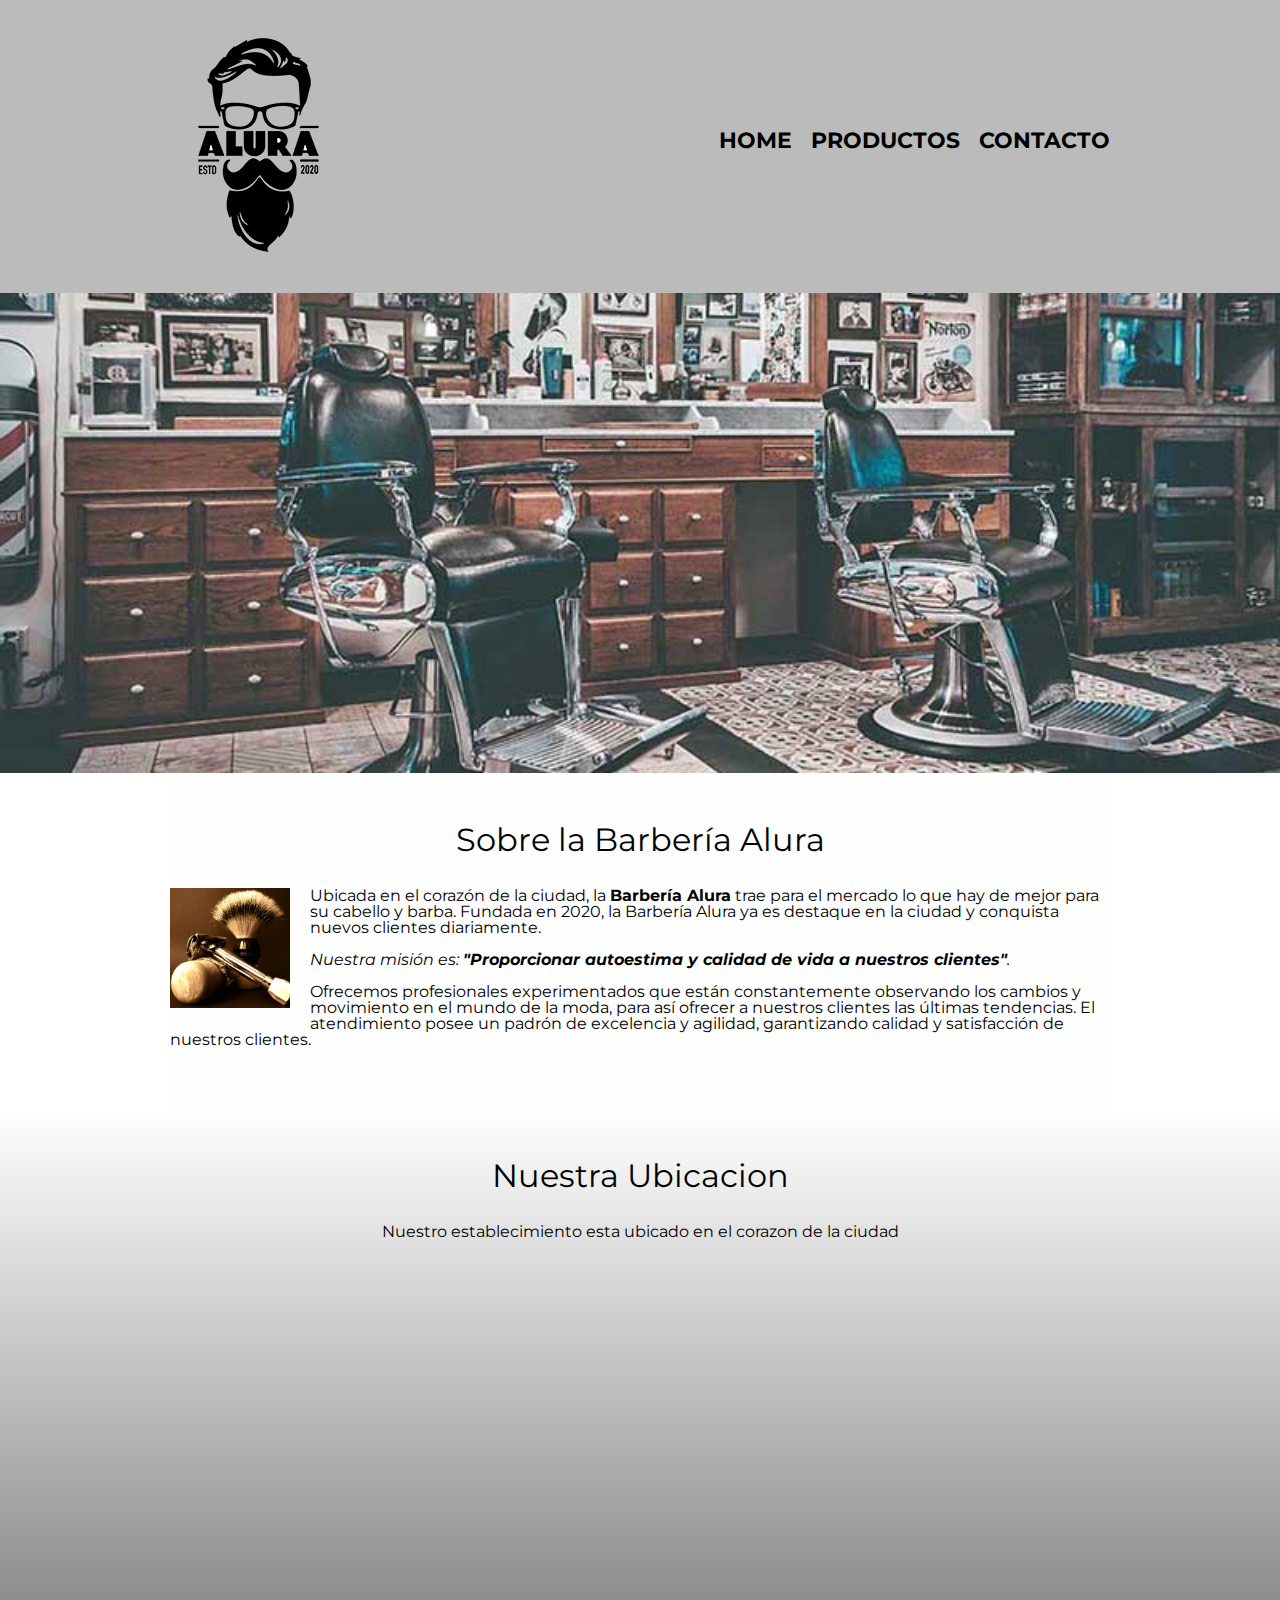
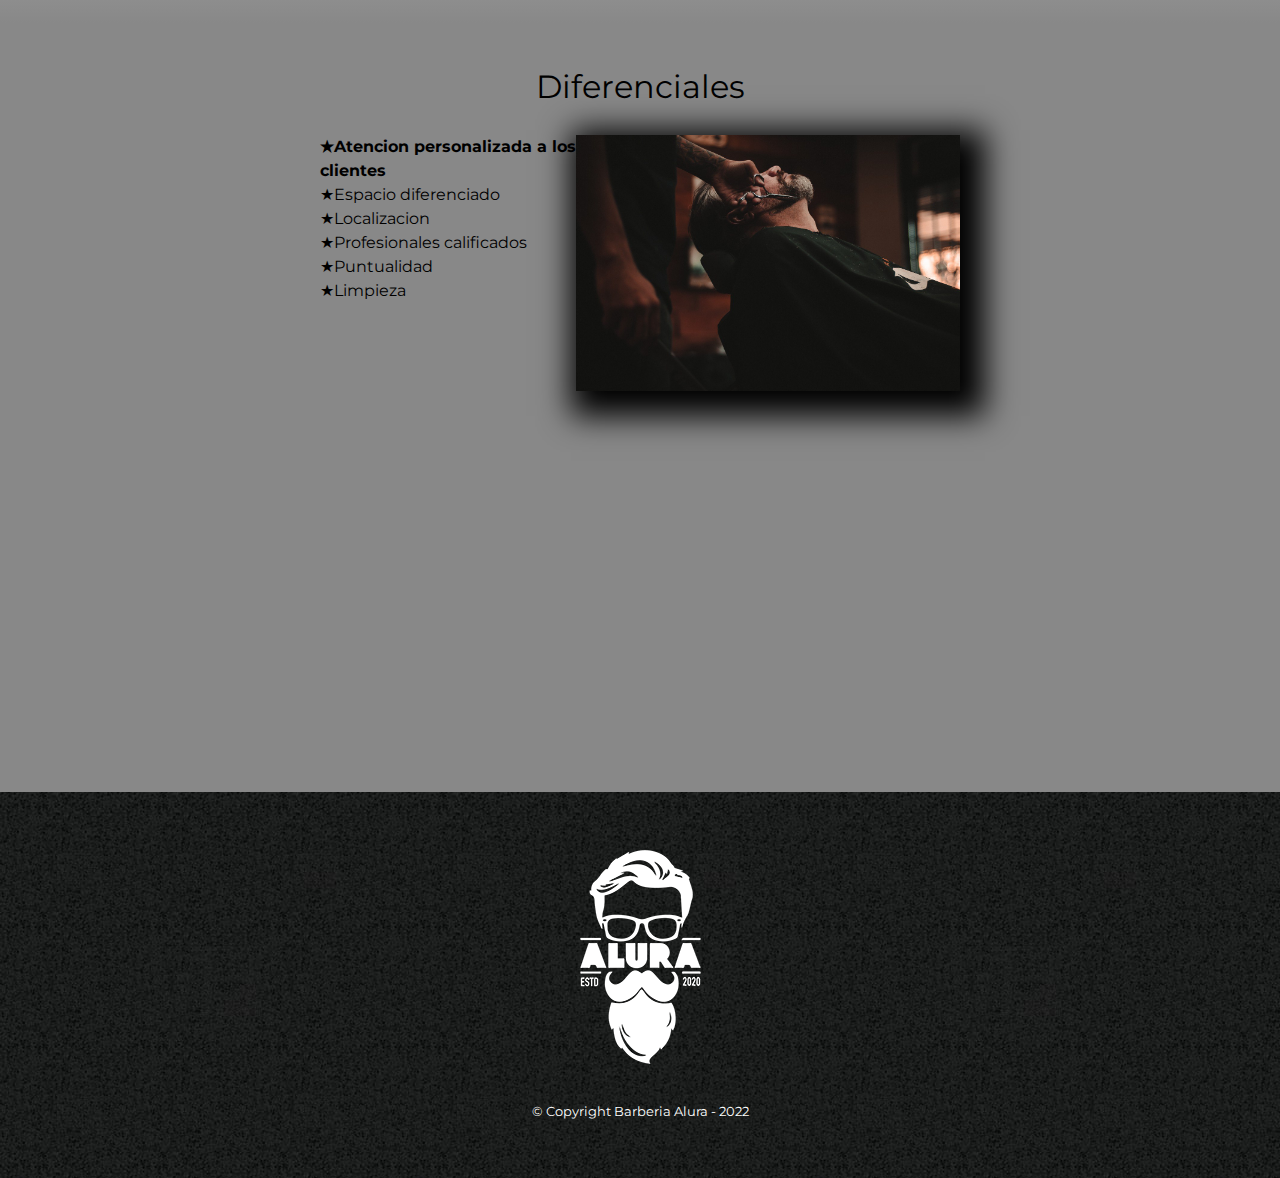
<file: index.html>
<!DOCTYPE html>

<html lang="es">
  <head>

    <meta charset="UTF-8">
    <meta name="viewport" content="width=device-width">
    <title>Barberia Alura</title>
    <link rel="stylesheet" href="reset.css">
    <link rel="stylesheet" href="style.css">
    
  </head>

  <body>
    <header>
      <div class="caja">
        <h1><img src="imagenes/logo.png" ></h1>
        <nav>
            <ul>
              <li><a href="index.html">Home</a></li>
              <li><a href="productos.html">Productos</a></li>
              <li><a href="contacto.html">Contacto</a></li>
              <link href="https://fonts.googleapis.com/css2?family=Montserrat:wght@300&display=swap" rel="stylesheet">
            </ul>
        </nav>
    </div>
      
      
    </header>

    <img class="banner" src="banner/banner.jpg" >

    <main>
      <p></p>
      <section class="principal">
        <h2 class="titulo-principal" >Sobre la Barbería Alura</h2>

        <img class="utensilios" src="imagenes/utensilios[1].jpg" alt="Utensilios de un barbero.">

        <p>Ubicada en el corazón de la ciudad, la <strong>Barbería Alura</strong> trae para el mercado lo que hay de mejor para su cabello y barba. Fundada en 2020, la Barbería Alura ya es destaque en la ciudad y conquista nuevos clientes diariamente.</p>
  
        <p id="mision"><em>Nuestra misión es: <strong>"Proporcionar autoestima y calidad de vida a nuestros clientes"</strong>.</em></p>
  
        <p >Ofrecemos profesionales experimentados que están constantemente observando los cambios y movimiento en el mundo de la moda, para así ofrecer a nuestros clientes las últimas tendencias. El atendimiento posee un padrón de excelencia y agilidad, garantizando calidad y satisfacción de nuestros clientes.</p>
      </section>

      <section class="mapa">
          <h3 class="titulo-principal">Nuestra Ubicacion</h3>
          <p>Nuestro establecimiento esta ubicado en el corazon de la ciudad</p>

          <div class="mapa-contenido">
            <iframe src="https://www.google.com/maps/embed?pb=!1m18!1m12!1m3!1d3286.3257724032214!2d-58.453894773046905!3d-34.5453062!2m3!1f0!2f0!3f0!3m2!1i1024!2i768!4f13.1!3m3!1m2!1s0x95bcb43ae6018ddf%3A0x3d7f60a75bfa308a!2sEstadio%20Monumental%20Antonio%20Vespucio%20Liberti!5e0!3m2!1ses!2sar!4v1653324258838!5m2!1ses!2sar" width="100%" height="300" style="border:0;" allowfullscreen="" loading="lazy" referrerpolicy="no-referrer-when-downgrade"></iframe>
          </div>

          

      </section>
      
      <section class="diferenciales">
  
        <h3 class="titulo-principal">Diferenciales</h3>

        <div class="contenido-diferenciales">

          <ul class="lista-diferenciales">
            <li class="items">Atencion personalizada a los clientes</li>
            <li class="items">Espacio diferenciado</li>
            <li class="items">Localizacion</li>
            <li class="items">Profesionales calificados</li>
            <li class="items">Puntualidad</li>
            <li class="items">Limpieza</li>
          </ul><img src="diferenciales/diferenciales.jpg" class="imagen-diferenciales">
        </div>
        <div class="video">
        <iframe width="100%" height="315" src="https://www.youtube.com/embed/wcVVXUV0YUY" title="YouTube video player" frameborder="0" allow="accelerometer; autoplay; clipboard-write; encrypted-media; gyroscope; picture-in-picture" allowfullscreen></iframe>
      </div>
      
        
      </section>

      

      



    </main>

    
    <footer>
      <img src="imagenes/logo-blanco.png" >
      <p class="copyright">&copy Copyright Barberia Alura - 2022</p>

    </footer>
    
   </body>
</html>
</file>
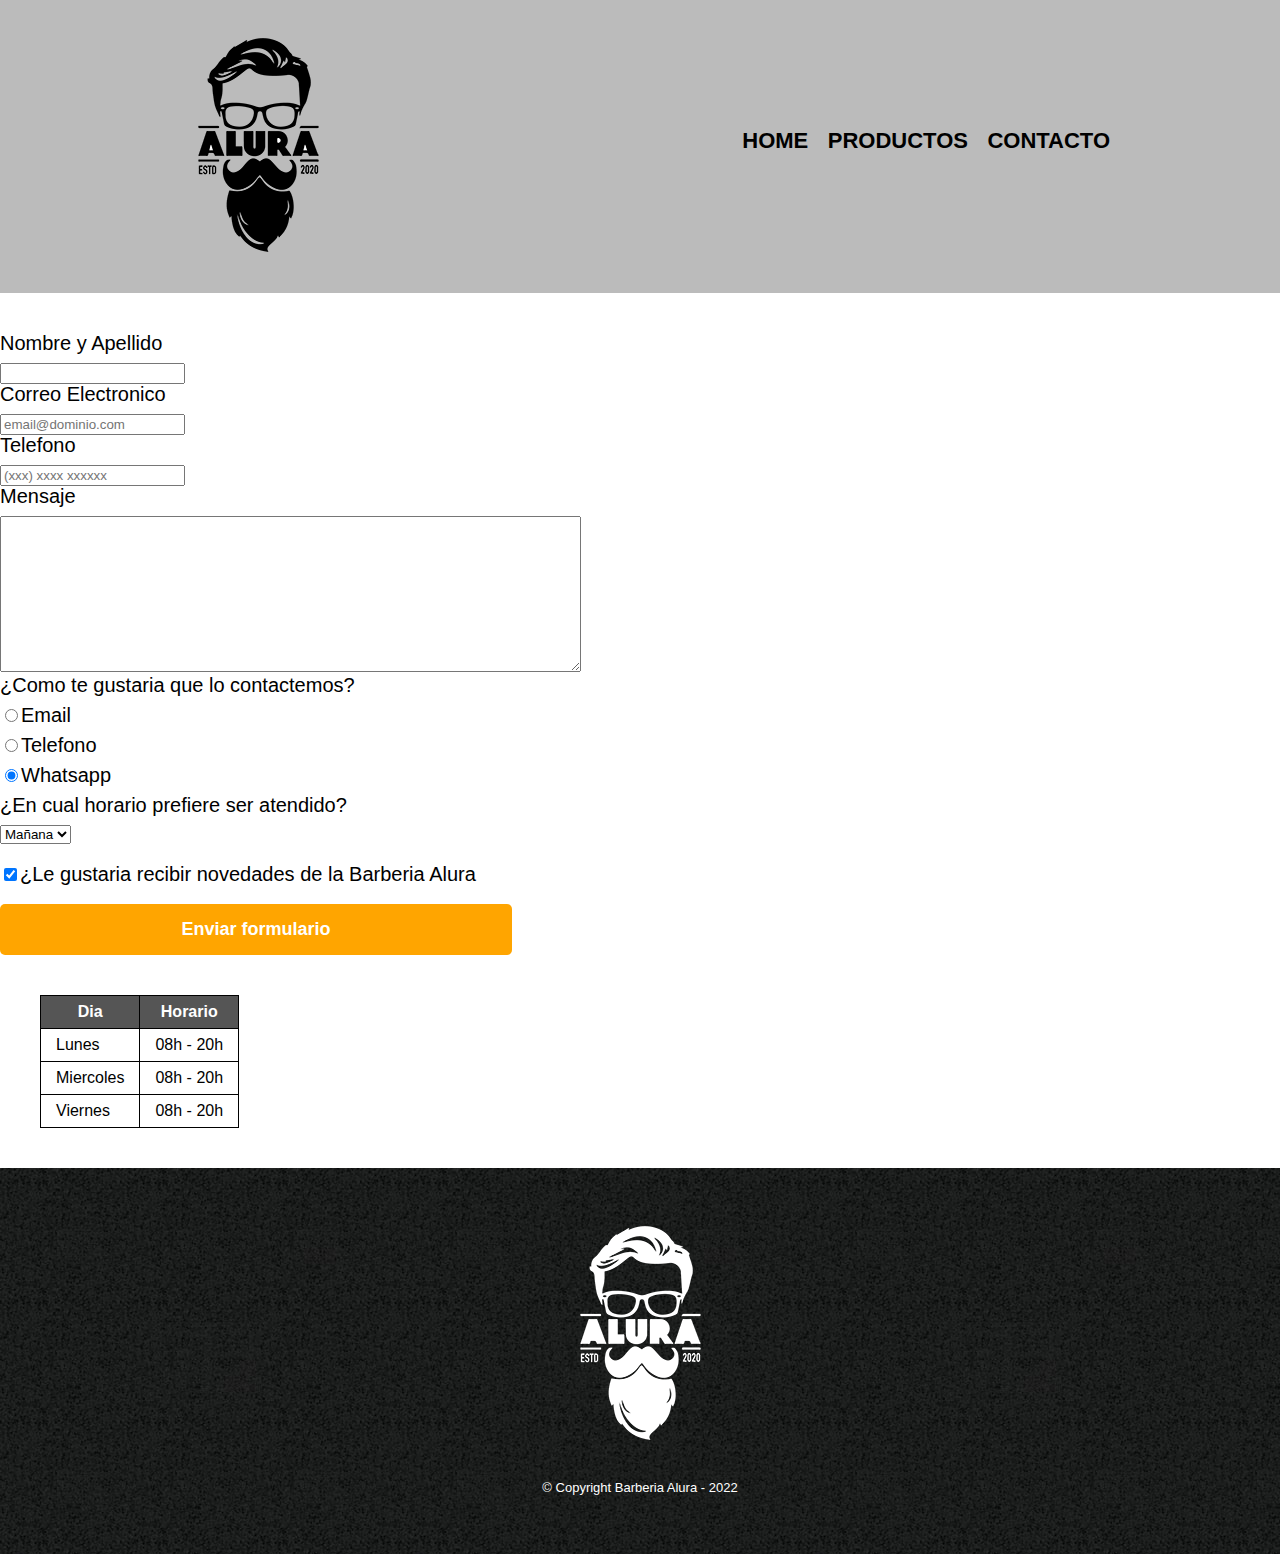
<file: contacto.html>
<!DOCTYPE html>
<html>
    <head>
        <meta charset="UTF-8">
        <TItle>Contacto - Barberia Alura</TItle>
        <link rel="stylesheet" href="reset.css">
        <link rel="stylesheet" href="style.css">
    </head>

    <body>
        <header>
            <div class="caja">
                <h1><img src="imagenes/logo.png" alt="Logo de la Barberia Alura" ></h1>
                <nav>
                    <ul>
                        <li><a href="index.html">Home</a></li>
                        <li><a href="productos.html">Productos</a></li>
                        <li><a href="contacto.html">Contacto</a></li>
                    </ul>
                </nav>
            </div>
            
        </header>

        <main>
            <form >
                <label for="nombreapellido">Nombre y Apellido</label>
                <input type="text" id="nombreapellido" class="input-padron" required>

                <label for="correoelectronico">Correo Electronico</label>
                <input type="email" id="correoelectronico" class="input-padron" required placeholder="email@dominio.com">

                <label for="telefono">Telefono</label>
                <input type="tel" id="telefono" class="input-padron" required placeholder="(xxx) xxxx xxxxxx">

                <label for="mensaje">Mensaje</label>
                <textarea  cols="70" rows="10" id="mensaje" class="input-padron" required></textarea>

                <fieldset>

                    <legend>¿Como te gustaria que lo contactemos?</legend>

                    <label for="radio-email"><input type="radio" name="contacto" value="email" id="radio-email">Email</label>
                    
    
                    <label for="radio-telefono"><input type="radio" name="contacto" value="telefono" id="radio-telefono">Telefono</label>
                    
    
                    <label for="radio-whatsapp"><input type="radio" name="contacto" value="whatsapp" id="radio-whatsapp" checked>Whatsapp</label>
                    
                </fieldset>

                <fieldset>
                    <legend>¿En cual horario prefiere ser atendido?</legend>

                    <select>
                        <option >Mañana</option>
                        <option >Tarde</option>
                        <option >Noche</option>
                    </select>
    

                </fieldset>
                

                <label class="checkbox"><input type="checkbox" checked>¿Le gustaria recibir novedades de la Barberia Alura</label>

                

                <input type="submit" value="Enviar formulario" class="enviar">


            </form>

            <table>
                <thead>

                    <th>Dia</th>
                    <th>Horario</th>
                </thead>
                
                <tbody>
                    <tr>
                        <td>Lunes</td>
                        <td>08h - 20h</td>
                    </tr>
                    <tr>
                        <td>Miercoles</td>
                        <td>08h - 20h</td>
                    </tr>
                    <tr>
                        <td>Viernes</td>
                        <td>08h - 20h</td>
                    </tr>
                    
                </tbody>
                
            </table>

        </main>

        <footer>
            <img src="imagenes/logo-blanco.png" alt="Logo de la Barberia Alura" >
            <p class="copyright">&copy Copyright Barberia Alura - 2022</p>

        </footer>
    </body>
</html>
</file>
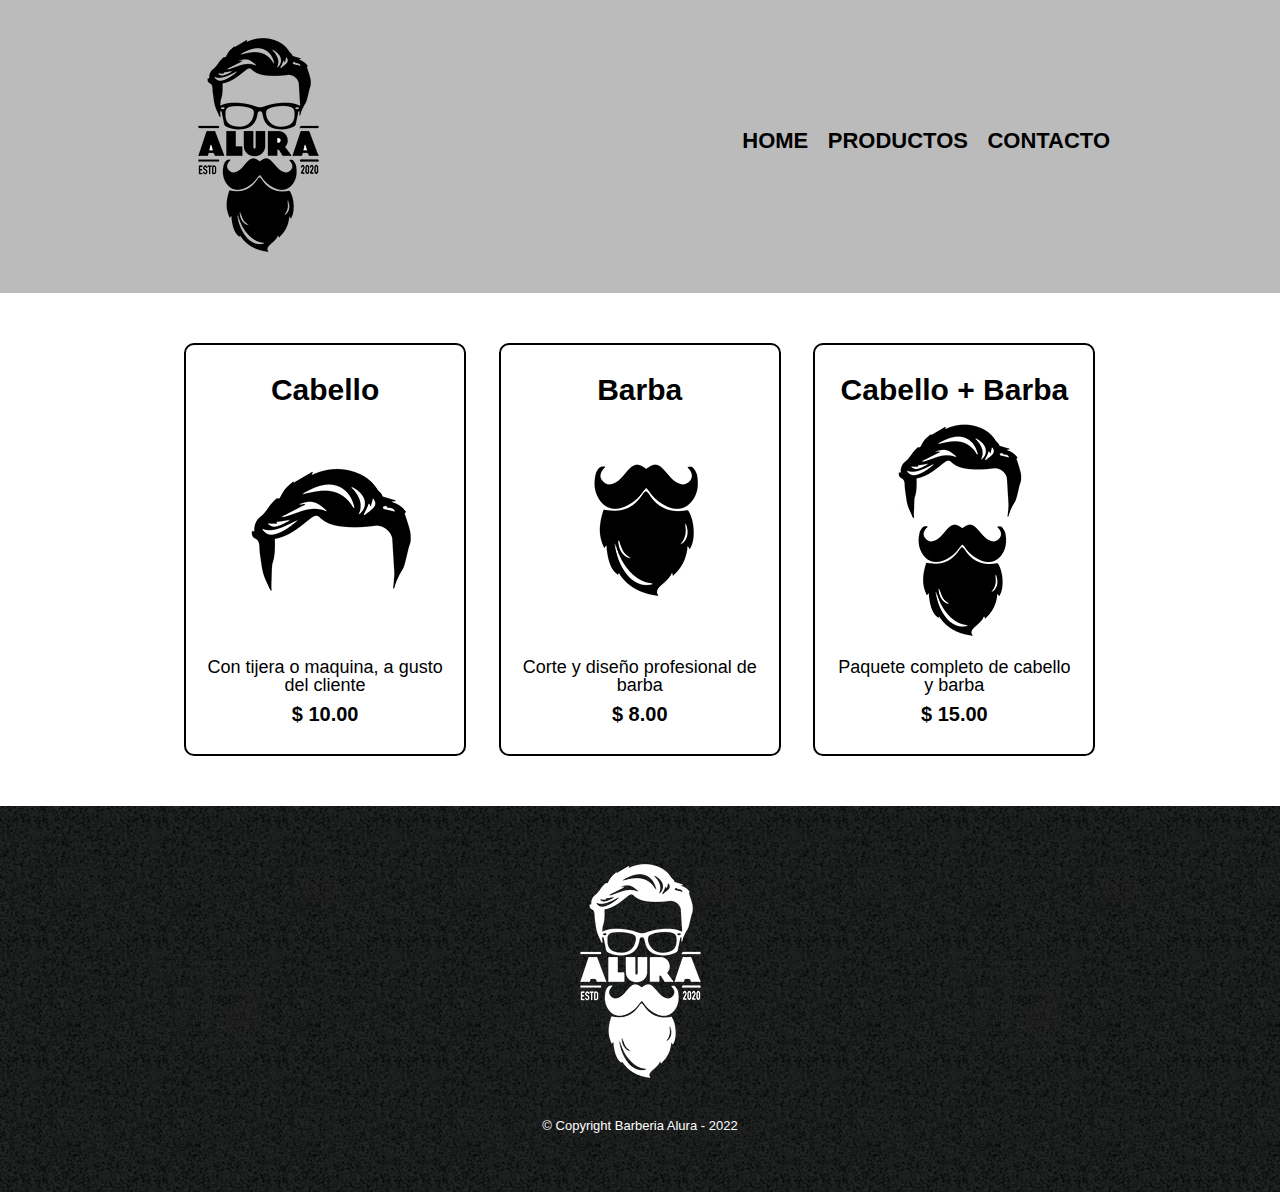
<file: productos.html>
<!DOCTYPE html>
<html>
    <head>
        <meta charset="UTF-8">
        <TItle>Productos - Barberia Alura</TItle>
        <link rel="stylesheet" href="reset.css">
        <link rel="stylesheet" href="style.css">
    </head>

    <body>
        <header>
            <div class="caja">
                <h1><img src="imagenes/logo.png" ></h1>
                <nav>
                    <ul>
                        <li><a href="index.html">Home</a></li>
                        <li><a href="productos.html">Productos</a></li>
                        <li><a href="contacto.html">Contacto</a></li>
                    </ul>
                </nav>
            </div>
            
        </header>

        <main>
            <ul class="productos">
                <li>
                    <h2>Cabello</h2>
                    <img src="imagenes/cabello.jpg" >
                    <p class="producto-descripcion">Con tijera o maquina, a gusto del cliente</p>
                    <p class="producto-precio">$ 10.00</p>
                    

                </li>
                <li>
                    <h2>Barba</h2>
                    <img src="imagenes/barba.jpg" >
                    <p class="producto-descripcion">Corte y diseño profesional de barba</p>
                    <p class="producto-precio">$ 8.00</p>
                    

                </li>
                <li>
                    <h2>Cabello + Barba</h2>
                    <img src="imagenes/cabello+barba.jpg" >
                    <p class="producto-descripcion">Paquete completo de cabello y barba</p>
                    <p class="producto-precio">$ 15.00</p>
                    

                </li>
            </ul>
            
           
            
        </main>

        <footer>
            <img src="imagenes/logo-blanco.png" >
            <p class="copyright">&copy Copyright Barberia Alura - 2022</p>

        </footer>
    </body>
</html>
</file>
<file: style.css>
body{
    font-family: 'Montserrat', sans-serif;
}
header{
    background-color: #bbbbbb;
    padding: 20px 0;
}

.caja{
    width: 940px;
    position: relative;
    margin: 0 auto;

}
nav{
    position: absolute;
    top:110px;
    right: 0;
}

nav li{
    display: inline;
    margin: 0 0 0 15px;
}

nav a{
    text-transform: uppercase;
    color: #000000;
    font-weight: bold;
    font-size: 22px;
    text-decoration: none;
    

}

nav a:hover{
    color: #c78c19;
    text-decoration: underline;
}

.productos{
    width: 940px;
    margin: 0 auto;
    padding: 50px;
}

.productos li{
    display: inline-block;
    text-align: center;
    width: 30%;
    vertical-align: top;
    margin: 0 1.5%;
    padding: 30px 20px;
    box-sizing: border-box;
    border: 2px solid #000000;
    border-radius: 10px ;

}

.productos li:hover{
    border-color: #c78c19;
    

}

.productos li:active{
    border-color: #088c19;
}

.productos h2{
    font-size: 30px;
    font-weight: bold;
}

.productos li:hover h2{
    font-size: 33px;
}
.producto-descripcion{
    font-size: 18px;
}

.producto-precio{
    font-size: 20px;
    font-weight: bold;
    margin-top: 10px;
}

footer{
    text-align: center;
    background: url(imagenes/bg.jpg);
    padding: 40px;
}

.copyright{
    color: #FFFFFF;
    font-size: 13px;
    margin:20px;
}



form{
    margin: 40px 0;
}

form label, form legend{
    display: block;
    font-size: 20px;
    margin: 0 0 10px;
}

.imput-padron{
    display: block;
    margin: 0 0 20px;
    padding: 10px 25px;
    width: 50%;

}

.checkbox{
    margin: 20px 0;
}

.enviar{
    width: 40%;
    padding: 15px 0;
    font-size: 18px;
    font-weight: bold;
    color: white;
    background: orange;
    border: none;
    border-radius: 5px;
    transition: 1s all;
    cursor: pointer;

}

.enviar:hover{
    background: darkorange;
    transform: scale(1.2);
    
}

table{
    margin: 40px 40px;
}

thead{
    background: #555555;
    color: white;
    font-weight: bold;
}

td, th{
    border: 1px solid #000000;
    padding: 8px 15px;
}

/*Aqui inicia el css para nuestra home*/

.banner{
    width: 100%;
}

.principal{
    padding: 3em 0;
    background: #FEFEFE;
    width: 940px;
    margin: 0 auto;

}

.titulo-principal{
    text-align: center;
    font-size: 2em;
    margin: 0 0 1em;
    clear: left;
}

.principal p{
    
    margin: 0 0 1em;
}

.principal strong{
    font-weight: bold;
}

.principal em{
    font-style: italic;
}

.utensilios{
    width: 120px;
    float: left;
    margin: 0 20px 20px 0;
}

.mapa{
    padding: 3em 0;
    background:linear-gradient(#FEFEFE, #888888) ;
}

.mapa p{
    margin: 0 0 2em;
    text-align: center;
}
.mapa-contenido{
    width: 940px;
    margin: 0 auto;

}

.diferenciales{
    padding: 3em 0;
    background: #888888;

}

.contenido-diferenciales{
    width: 640px;
    margin: 0 auto;

}
.lista-diferenciales{
    width: 40%;
    display: inline-block;
    vertical-align: top;
}

.items{
    line-height: 1.5;
}

.items::before{
    content: "★";

}

.items:first-child{
    font-weight: bold;

}

.imagen-diferenciales{
    width: 60%;
    transition: 400ms;
    box-shadow: 10px  10px 30px 15px #000000;
}

.imagen-diferenciales:hover{
    opacity: 0.3;
    
}




.video{
    width: 560px;
    margin: 1em auto;
}

@media screen and (max-width:480px){
    h1{
        text-align: center;
    }
    nav{
        position: static;
    }
    .caja,.principal , .mapa-contenido, .contenido-diferenciales, .video{
        width: auto;
    }

    .lista-diferenciales, .imagen-diferenciales{
        width: 100%;
    }
}
</file>
